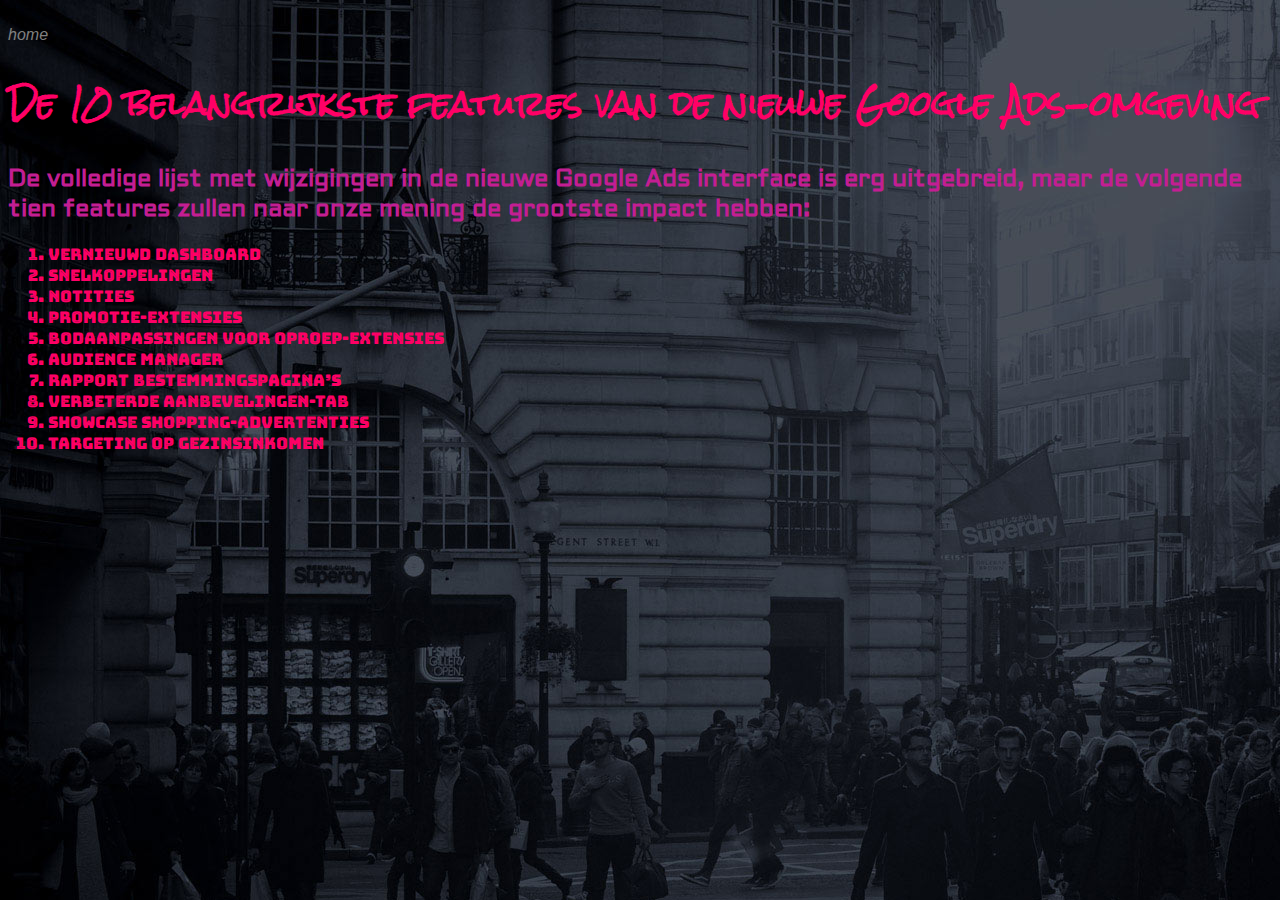
<file: link1.html>
<!DOCTYPE html>
<html>
<head>
<link rel="stylesheet" type="text/css" href="B1W5O2.css">
<link href="https://fonts.googleapis.com/css?family=Rock+Salt&display=swap" rel="stylesheet">
<link href="https://fonts.googleapis.com/css?family=Aldrich&display=swap" rel="stylesheet">
<link href="https://fonts.googleapis.com/css?family=Bungee+Inline&display=swap" rel="stylesheet">
<link href="https://fonts.googleapis.com/css?family=Patrick+Hand+SC&display=swap" rel="stylesheet">

<title>blog</title>
</head>

	<body>
		<i id="homebutton" class="fas fa-home"onclick="location.href='index.html'"><br>home</i>
		<h1>De 10 belangrijkste features van de nieuwe Google Ads-omgeving</h1>

		<h2>De volledige lijst met wijzigingen in de nieuwe Google Ads interface is erg uitgebreid, maar de volgende tien features zullen naar onze mening de grootste impact hebben:</h2>
		
		<ol>
	

 <li>Vernieuwd dashboard</li>
 <li>Snelkoppelingen</li>
 <li>Notities</li>
 <li>Promotie-extensies</li>
 <li>Bodaanpassingen voor oproep-extensies</li>
 <li>Audience Manager</li>
 <li>Rapport bestemmingspagina’s</li>
 <li>Verbeterde Aanbevelingen-tab</li>
 <li>Showcase Shopping-advertenties</li>
 <li>Targeting op gezinsinkomen</li>

</ol>












		<body>
<html>
</file>
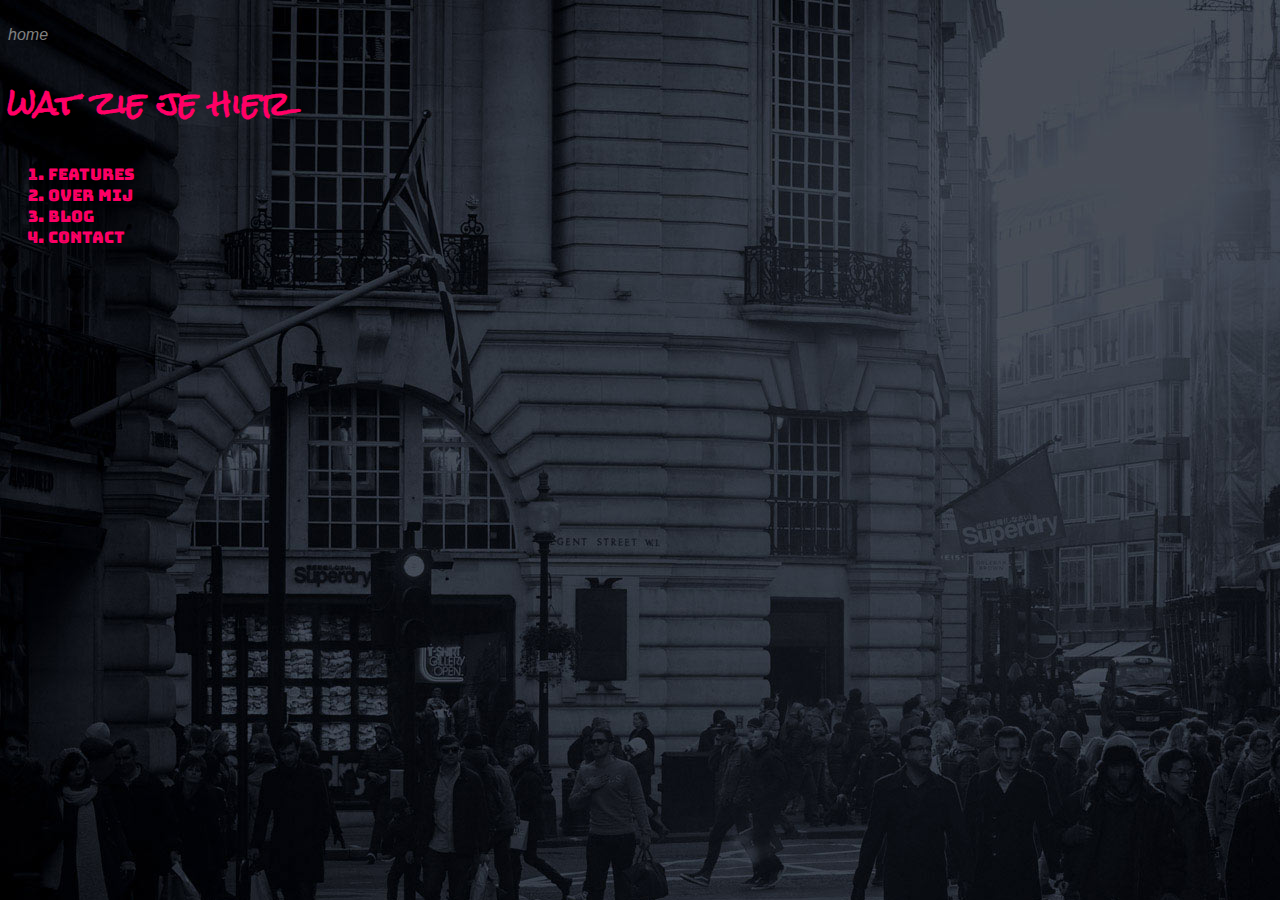
<file: link2.html>
<!DOCTYPE html>
<html>
<head>
<link rel="stylesheet" type="text/css" href="B1W5O2.css">
<link href="https://fonts.googleapis.com/css?family=Rock+Salt&display=swap" rel="stylesheet">
<link href="https://fonts.googleapis.com/css?family=Aldrich&display=swap" rel="stylesheet">
<link href="https://fonts.googleapis.com/css?family=Bungee+Inline&display=swap" rel="stylesheet">
<link href="https://fonts.googleapis.com/css?family=Patrick+Hand+SC&display=swap" rel="stylesheet">

<title>blog</title>
</head>

	<body>

<i id="homebutton" class="fas fa-home"onclick="location.href='index.html'"><br>home</i>
	
	<h1>wat zie je hier</h1>
				
				<ol>
	

 
 <li>features</li>
 <li>over mij</li>
  <li>blog</li>
   <li>contact</li>
</ol>
		<body>
<html>
</file>
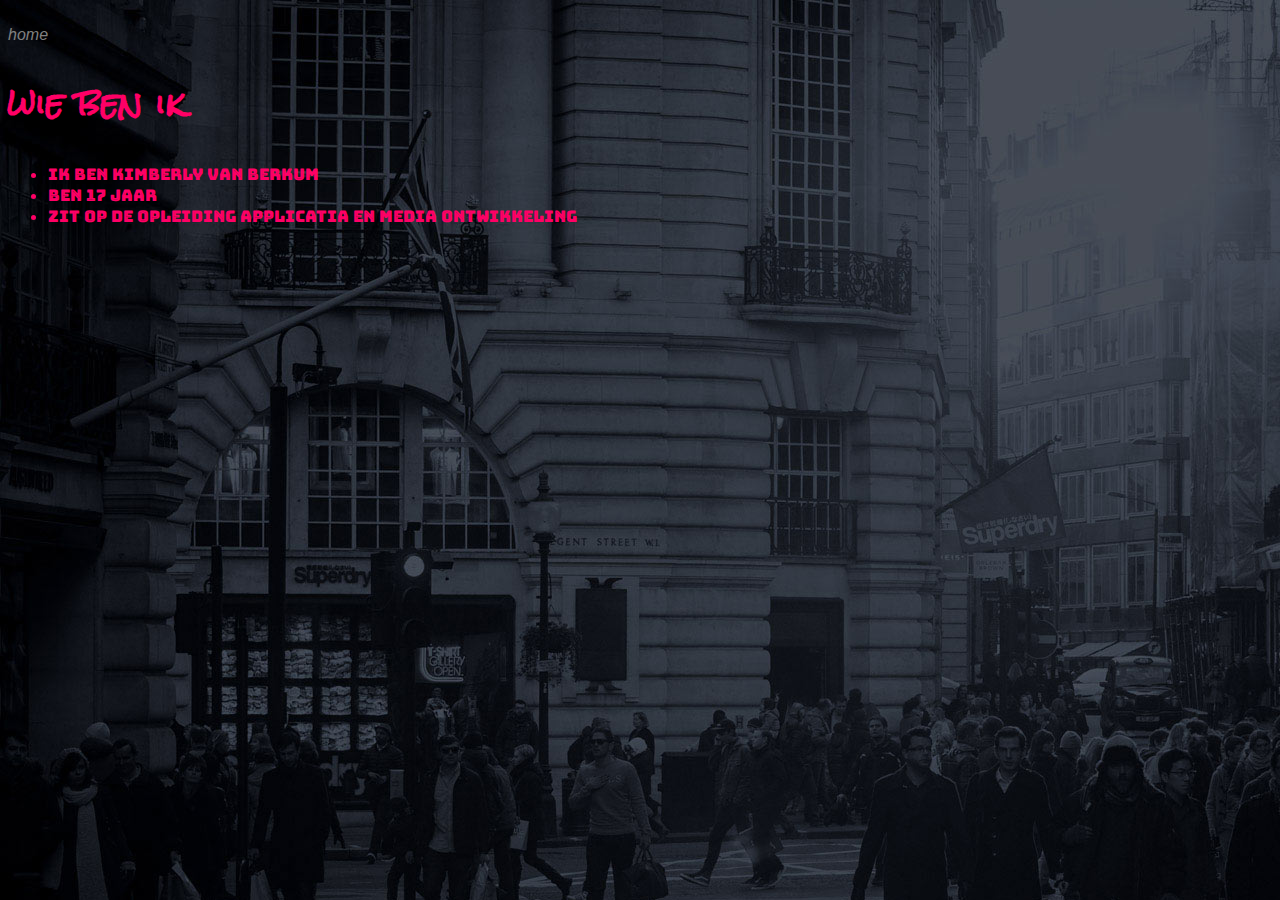
<file: link3.html>
<!DOCTYPE html>
<html>
<head>
<link rel="stylesheet" type="text/css" href="B1W5O2.css">
<link href="https://fonts.googleapis.com/css?family=Rock+Salt&display=swap" rel="stylesheet">
<link href="https://fonts.googleapis.com/css?family=Aldrich&display=swap" rel="stylesheet">
<link href="https://fonts.googleapis.com/css?family=Bungee+Inline&display=swap" rel="stylesheet">
<link href="https://fonts.googleapis.com/css?family=Patrick+Hand+SC&display=swap" rel="stylesheet">

<title>blog</title>
</head>

	<body>
		<i id="homebutton" class="fas fa-home"onclick="location.href='index.html'"><br>home</i>
		<h1>wie ben ik</h1>

		<ul>
  <li>ik ben kimberly van berkum</li>
   <li>ben 17 jaar</li>
    <li>zit op de opleiding applicatia en media ontwikkeling
</li>

		<body>
<html>
</file>
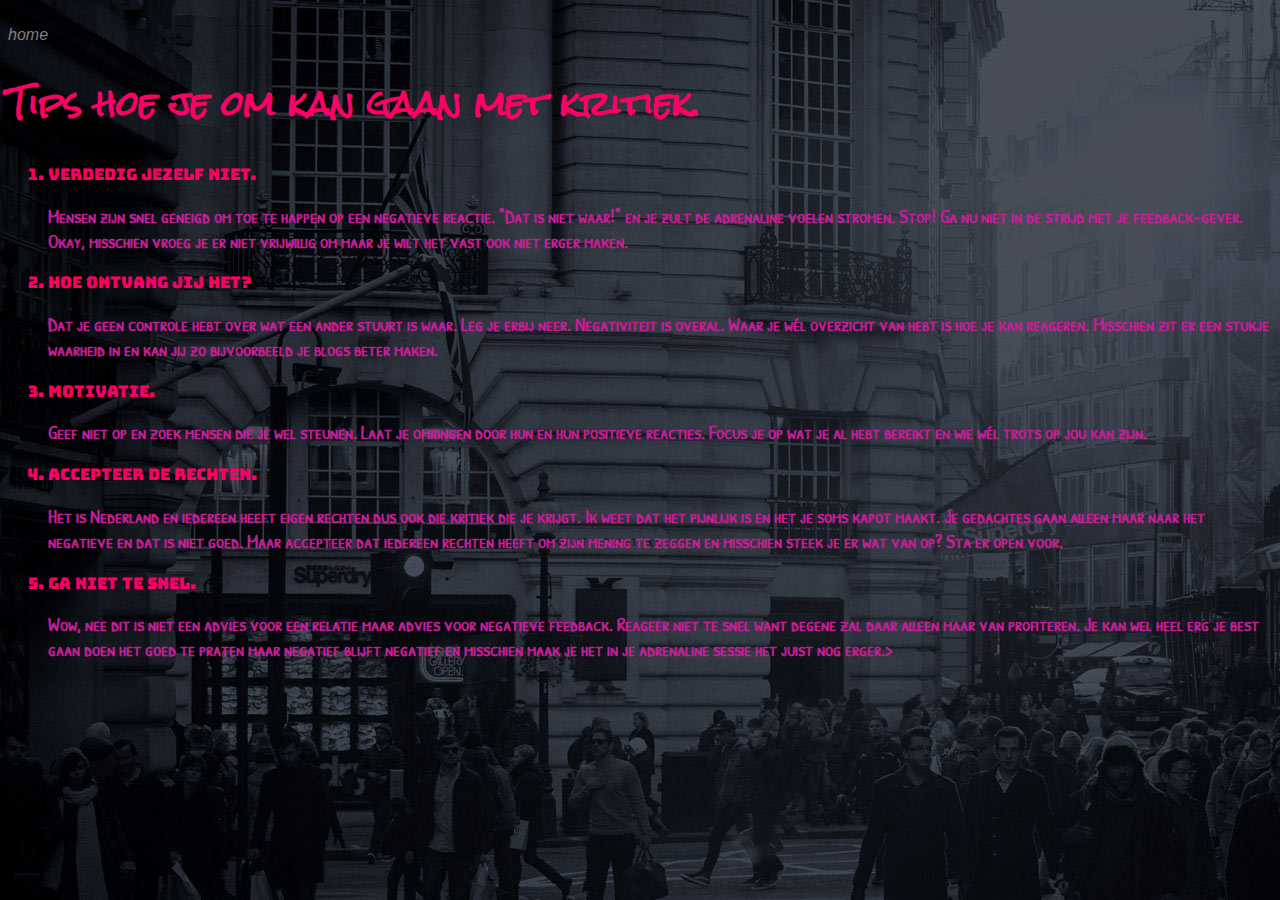
<file: link4.html>
<!DOCTYPE html>
<html>
<head>
<link rel="stylesheet" type="text/css" href="B1W5O2.css">
<link href="https://fonts.googleapis.com/css?family=Rock+Salt&display=swap" rel="stylesheet">
<link href="https://fonts.googleapis.com/css?family=Aldrich&display=swap" rel="stylesheet">
<link href="https://fonts.googleapis.com/css?family=Bungee+Inline&display=swap" rel="stylesheet">
<link href="https://fonts.googleapis.com/css?family=Patrick+Hand+SC&display=swap" rel="stylesheet">

<title>blog</title>
</head>

	<body>
<i id="homebutton" class="fas fa-home"onclick="location.href='index.html'"><br>home</i>
<h1>Tips hoe je om kan gaan met kritiek.</h1>

<ol>
	

 
 <li>Verdedig jezelf niet.</li>

	<h3>Mensen zijn snel geneigd om toe te happen op een negatieve reactie.  "Dat is niet waar!" en je zult de adrenaline voelen stromen.  Stop!  Ga nu niet in de strijd met je feedback-gever.  Okay, misschien vroeg je er niet vrijwillig om maar je wilt het vast ook niet erger maken.  </h3>

  <li>Hoe ontvang jij het?</li>
  <h3>Dat je geen controle hebt over wat een ander stuurt is waar.  Leg je erbij neer.  Negativiteit is overal.  Waar je wél overzicht van hebt is hoe je kan reageren.  Misschien zit er een stukje waarheid in en kan jij zo bijvoorbeeld je blogs beter maken.</h3>

  <li>Motivatie.</li>
  <h3>Geef niet op en zoek mensen die je wel steunen.  Laat je omringen door hun en hun positieve reacties. Focus je op wat je al hebt bereikt en wie wél trots op jou kan zijn. </h3>

  <li>Accepteer de rechten. </li>
    <h3>Het is Nederland en iedereen heeft eigen rechten dus ook die kritiek die je krijgt. Ik weet dat het pijnlijk is en het je soms kapot maakt. Je gedachtes gaan alleen maar naar het negatieve en dat is niet goed.  Maar accepteer dat iedereen rechten heeft om zijn mening te zeggen en misschien steek je er wat van op? Sta er open voor.</h3>

  <li>Ga niet te snel.</li>
    <h3>Wow, nee dit is niet een advies voor een relatie maar advies voor negatieve feedback.  Reageer niet te snel want degene zal daar alleen maar van profiteren. Je kan wel heel erg je best gaan doen het goed te praten maar negatief blijft negatief en misschien maak je het in je adrenaline sessie het juist nog erger.></h3>
</ol> 

		<body>
<html>
</file>
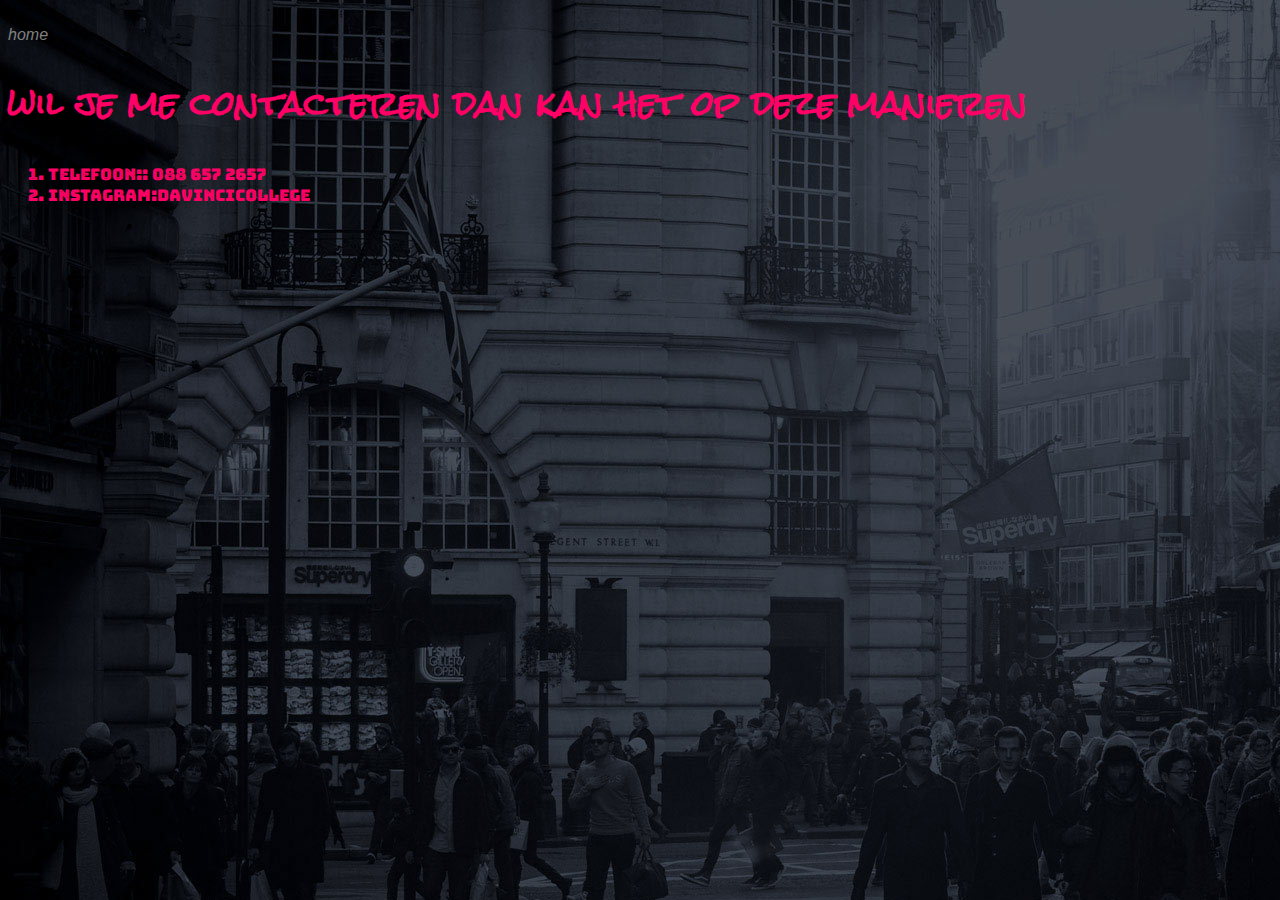
<file: link5.html>
<!DOCTYPE html>
<html>
<head>
<link rel="stylesheet" type="text/css" href="B1W5O2.css">
<link href="https://fonts.googleapis.com/css?family=Rock+Salt&display=swap" rel="stylesheet">
<link href="https://fonts.googleapis.com/css?family=Aldrich&display=swap" rel="stylesheet">
<link href="https://fonts.googleapis.com/css?family=Bungee+Inline&display=swap" rel="stylesheet">
<link href="https://fonts.googleapis.com/css?family=Patrick+Hand+SC&display=swap" rel="stylesheet">

<title>blog</title>
</head>

	<body>
		<i id="fa-button" class="fas fa-home"onclick="location.href='index.html'"><br>home</i>

		<h1>wil je me contacteren dan kan het op deze manieren</h1>
		<ol>
	

 
 <li>telefoon:: 088 657 2657</li>
 <li>instagram:davincicollege</li>

		<body>
<html>
</file>
<file: B1W5O2.css>
body{background:url(images/header.jpg);
	font-family: 'Roboto', sans-serif;

}


h1 {
	color:#ff0066;
	font-family: 'Rock Salt', cursive;
}

h2{ 
color: #C31E93
;
font-family: 'Aldrich', sans-serif;
float-size:10%; }

li{
	color:#ff0066;
	float-size:300px;
font-family: 'Bungee Inline', cursive;
}


h3{color:#C31E93;

	float-size: 50px;
	font-family: 'Patrick Hand SC', cursive;

}



.logo{
/*margin-left:25%;
margin-right:75%;*/
display:block;
margin: auto;
padding-left: auto;
padding-right: auto;
padding-bottom: 75px;
padding-top: 200px;


}

.icons{
	display: block;
	margin: auto;
	text-align: center;

}
#menu{
	background: white;
	float:right;
	color:grey;
	display: block;
	width: 100%;



	 


}

.fa-home{
	margin-left: 60px;
	color:grey;
	
}

.fa-cogs{
	margin-left:60px;
		color:grey;
		
}

.fa-copy{
	margin-left:60px;
		color:grey;
		
}

.fa-th{
	margin-left:60px;
		color:grey;
	
}

.fa-font{
	margin-left:60px;
		color:grey;
	
}


.fa-comment{
	margin-left:60px;
		color:grey;

}


.fa-twitter-square{
	color:grey;
	float: right;
	margin-left:10px;
}

.fa-rss-square{
	color:grey;
	float: right;
	margin-left:10px;
}


.fa-facebook-square{
	color:grey;
	float: right;
	margin-left:10px;
}

.fa-google-plus-square{
	color:grey;
	float: right;
	margin-left:10px;
}

.fa-homebutton
{
	float:left;
	border: solid;

}
</file>
